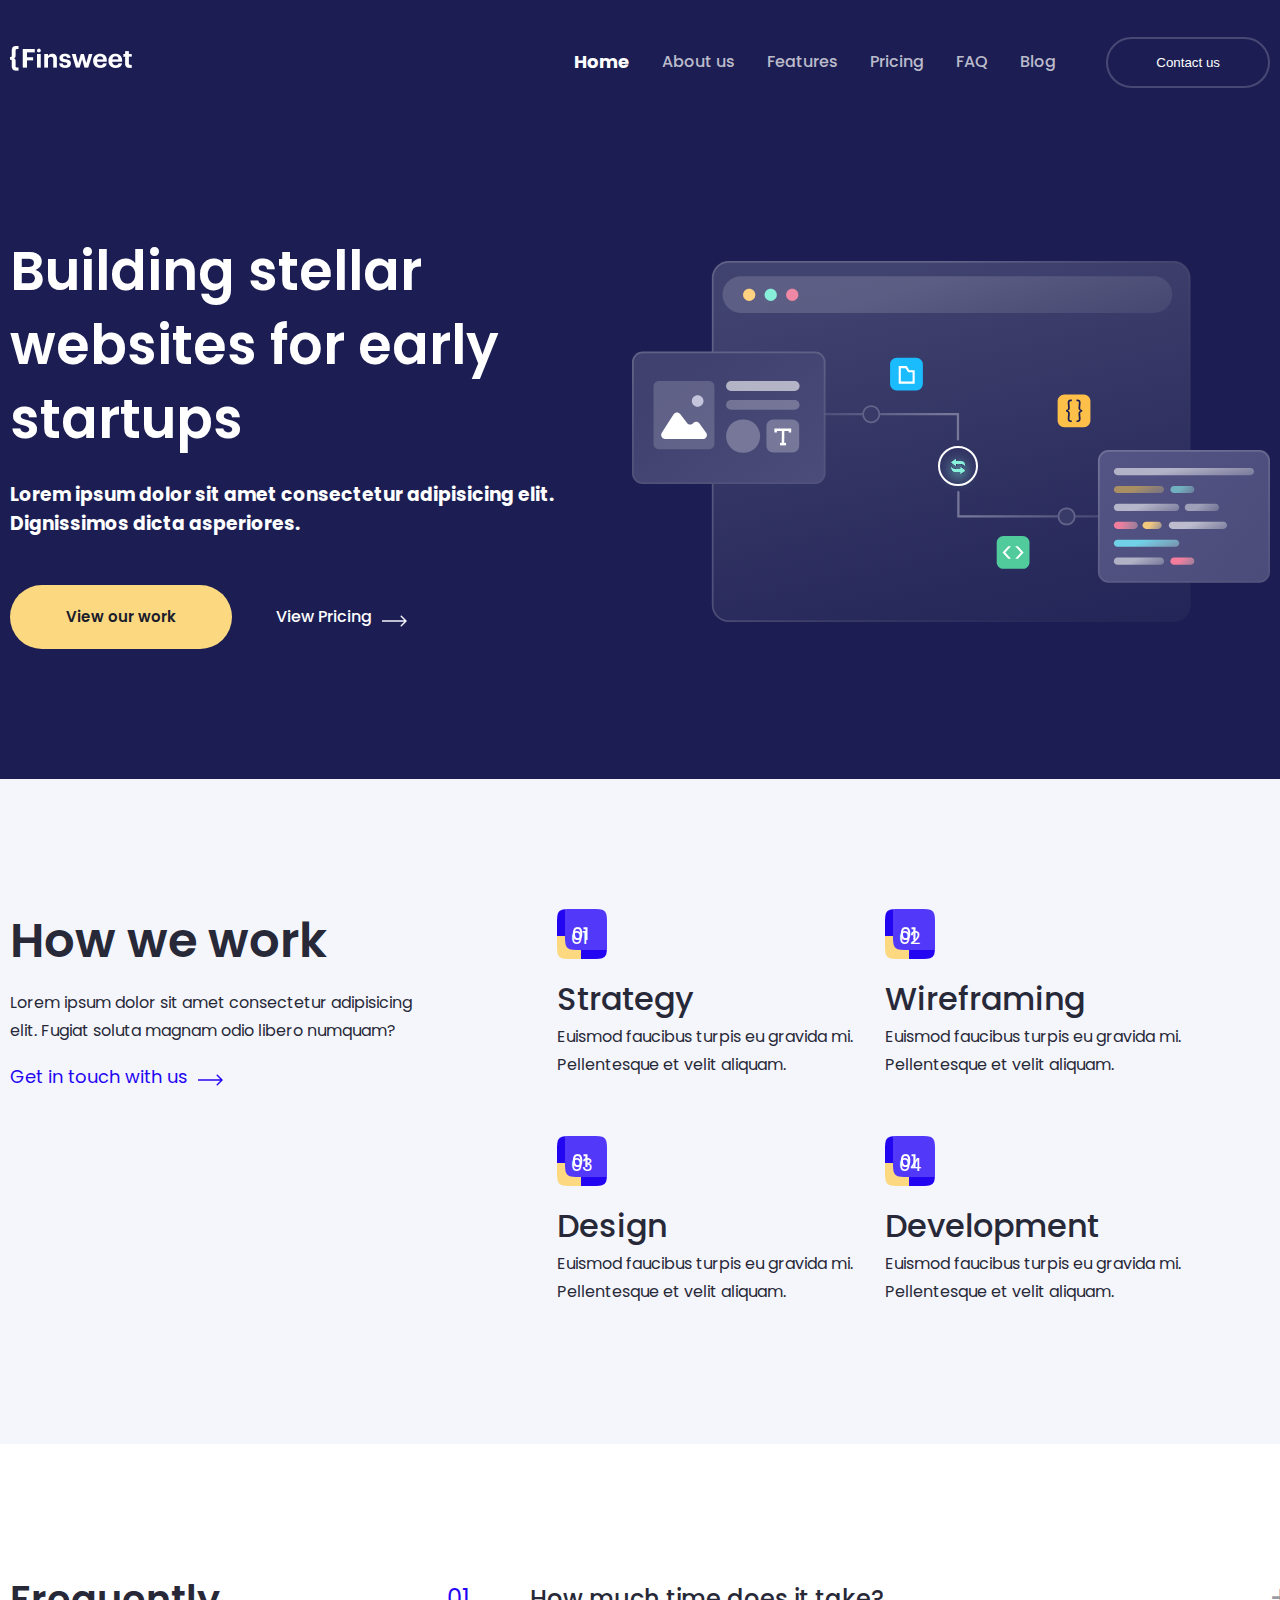
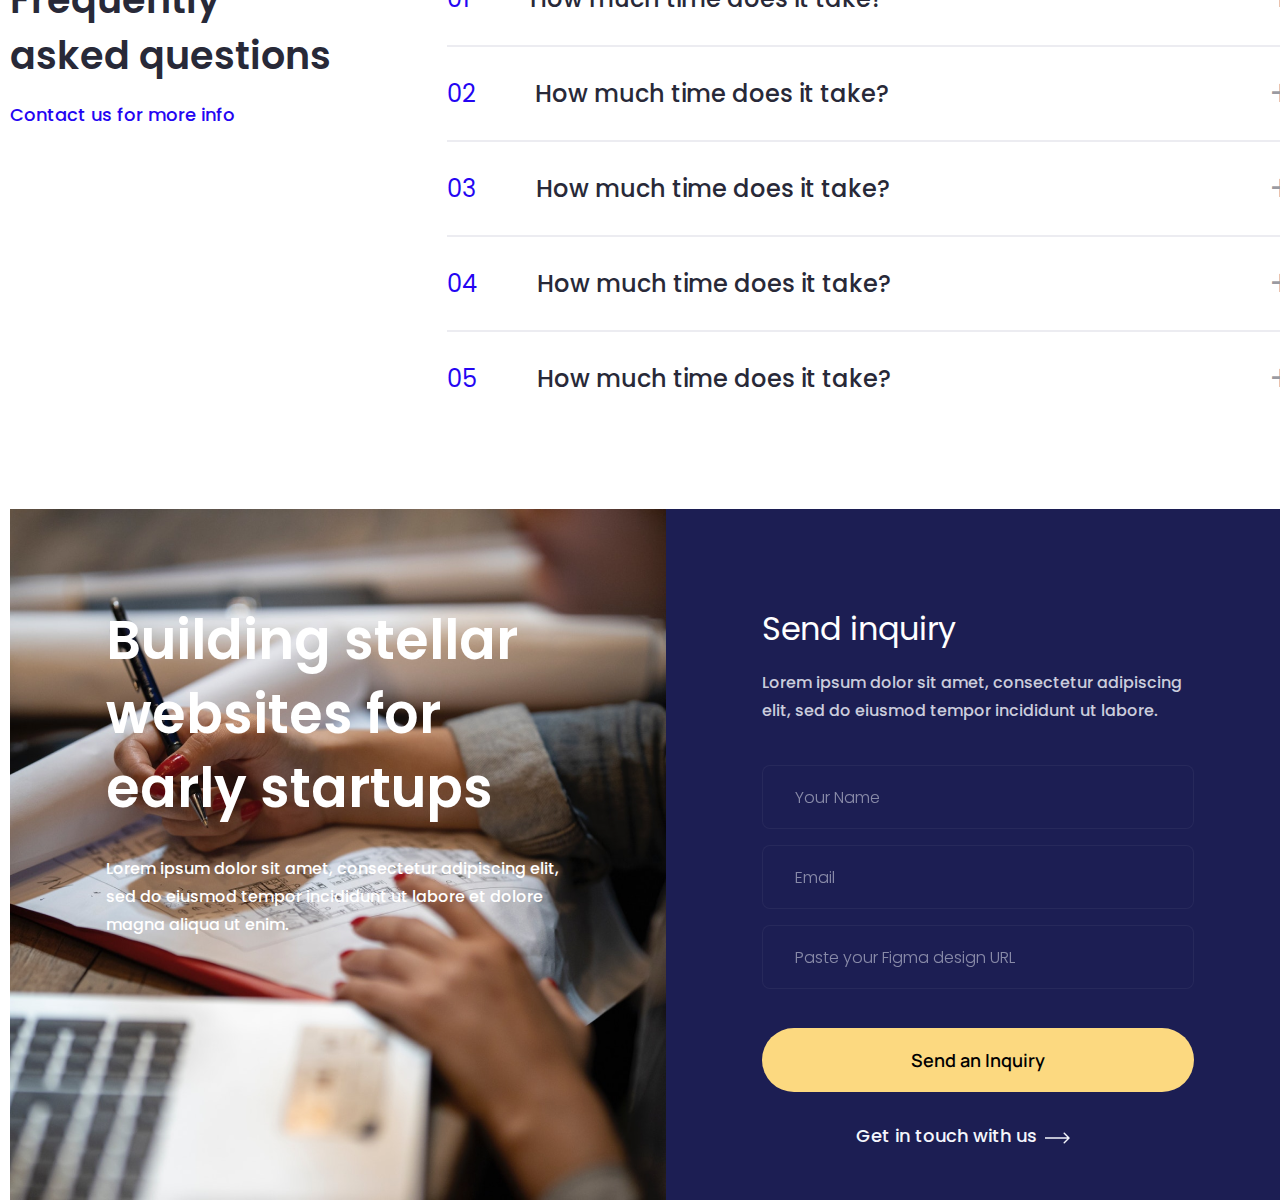
<file: index.html>
<!DOCTYPE html>
<html lang="en">
  <head>
    <meta charset="UTF-8" />
    <meta name="viewport" content="width=device-width, initial-scale=1.0" />

    <link rel="preconnect" href="https://fonts.googleapis.com" />
    <link rel="preconnect" href="https://fonts.gstatic.com" crossorigin />
    <link
      href="https://fonts.googleapis.com/css2?family=Manrope:wght@200..800&family=Poppins:ital,wght@0,100;0,200;0,300;0,400;0,500;0,600;0,700;0,800;0,900;1,100;1,200;1,300;1,400;1,500;1,600;1,700;1,800;1,900&display=swap"
      rel="stylesheet"
    />
    <link rel="stylesheet" href="style.css" />
    <link
      rel="stylesheet"
      href="libs/owlCarusel2/assets/owl.carousel.min.css"
    />
    <link
      rel="stylesheet"
      href="libs/owlCarusel2/assets/owl.theme.default.css"
    />
    <title>Document</title>
  </head>
  <body>
    <header class="header">
      <div class="conteiner">
        <div class="header-top">
          <a href="#"> <img src="img/Logo.png" alt="logo" /></a>
          <ul class="ul">
            <li><a href="index.html" class="active">Home</a></li>
            <li><a target="_blank" href="about.html">About us</a></li>
            <li><a href="features.html">Features</a></li>
            <li><a href="pricing.html">Pricing</a></li>
            <li><a href="faq.html">FAQ</a></li>
            <li><a href="blog.html">Blog</a></li>
          </ul>
          <button class="btn">Contact us</button>
        </div>
        <div class="header-inner">
          <div class="header-info">
            <h1 class="header-title">
              Building stellar websites for early startups
            </h1>
            <h3 class="header-text">
              <p>
                Lorem ipsum dolor sit amet consectetur adipisicing elit.
                Dignissimos dicta asperiores.
              </p>
            </h3>
            <div class="header-links">
              <a class="header-btn" href="#!">View our work</a>
              <a class="header-link" href="#!">View Pricing</a>
            </div>
          </div>
          <div class="header-img">
            <img class="img-1" src="img/Illustration.svg" alt="" />
          </div>
        </div>
      </div>
    </header>

    <section class="section__work">
      <div class="conteiner">
        <div class="section__work-row">
          <div class="section__work-content">
            <h2 class="work-title">How we work</h2>
            <div class="work-info">
              Lorem ipsum dolor sit amet consectetur adipisicing elit. Fugiat
              soluta magnam odio libero numquam?
            </div>
            <a href="#!" class="work-link">Get in touch with us</a>
          </div>

          <div class="section__work-cards">
            <div class="card">
              <div class="img-card">
                <img class="mask" src="img/Mask.png" alt="" />
              </div>
              <h3 class="card-title">Strategy</h3>
              <div class="card-info">
                Euismod faucibus turpis eu gravida mi. Pellentesque et velit
                aliquam.
              </div>
            </div>
            <div class="card">
              <div class="img-card img-card--2">
                <img class="mask" src="img/Mask.png" alt="" />
              </div>
              <h3 class="card-title">Wireframing</h3>
              <div class="card-info">
                Euismod faucibus turpis eu gravida mi. Pellentesque et velit
                aliquam.
              </div>
            </div>
            <div class="card">
              <div class="img-card img-card--3">
                <img class="mask" src="img/Mask.png" alt="" />
              </div>
              <h3 class="card-title">Design</h3>
              <div class="card-info">
                Euismod faucibus turpis eu gravida mi. Pellentesque et velit
                aliquam.
              </div>
            </div>
            <div class="card">
              <div class="img-card img-card--4">
                <img class="mask" src="img/Mask.png" alt="" />
              </div>
              <h3 class="card-title">Development</h3>
              <div class="card-info">
                Euismod faucibus turpis eu gravida mi. Pellentesque et velit
                aliquam.
              </div>
            </div>
          </div>
        </div>
      </div>
    </section>
    <section class="projects close">
      <div class="conteiner">
        <div class="projects-row">
          <h2 class="projects-title">View our projects</h2>
          <a class="projects-link" href="#!">View More</a>
        </div>
        <div class="projects-cards-row">
          <div class="card-01">
            <p class="card-02-title-2" href="#!">
              Workhub office Webflow Webflow Design
            </p>
            <p class="card-02-text">
              Euismod faucibus turpis eu gravida mi. Pellentesque et velit
              aliquam
            </p>
            <img src="img/Card.png" alt="" />
            <a class="card-2-link-2" href="#!">View portfolio</a>
          </div>

          <div class="cards-02-03">
            <div class="card-02">
              <p class="card-02-title" href="#!">Unisaas Website Design</p>
              <img src="img/Card3.png" alt="" />
              <a class="card-2-link" href="#!">View portfolio</a>
            </div>
            <div class="card-03">
              <img src="img/Card2.png" alt="" />
            </div>
          </div>
        </div>
      </div>
    </section>

    <section class="design close">
      <div class="conteiner">
        <h3 class="design-h3">Features</h3>
        <h2 class="design-h2">
          Design that solves problems, one product at a time
        </h2>

        <div class="design-card-inner">
          <div class="design-card">
            <img src="img/Icon1.png" alt="..." />
            <div class="design-card-title">Uses Client First</div>
            <div class="design-card-info">
              Euismod faucibus turpis eu gravida mi. Pellentesque et velit
              aliquam sed faucib turpis eu gravida mi. Pellentesque et velit
              aliquam sed mi.
            </div>
          </div>
          <div class="design-card">
            <img src="img/Icon2.png" alt="..." />
            <div class="design-card-title">Two Free Revision Round</div>
            <div class="design-card-info">
              Euismod faucibus turpis eu gravida mi. Pellentesque et velit
              aliquam sed faucib turpis eu gravida mi. Pellentesque et velit
              aliquam sed mi.
            </div>
          </div>
          <div class="design-card">
            <img src="img/Icon3.png" alt="..." />
            <div class="design-card-title">Template Customization</div>
            <div class="design-card-info">
              Euismod faucibus turpis eu gravida mi. Pellentesque et velit
              aliquam sed faucib turpis eu gravida mi. Pellentesque et velit
              aliquam sed mi.
            </div>
          </div>
          <div class="design-card">
            <img src="img/Icon4.png" alt="..." />
            <div class="design-card-title">24/7 Support</div>
            <div class="design-card-info">
              Euismod faucibus turpis eu gravida mi. Pellentesque et velit
              aliquam sed faucib turpis eu gravida mi. Pellentesque et velit
              aliquam sed mi.
            </div>
          </div>
          <div class="design-card">
            <img src="img/Icon5.png" alt="..." />
            <div class="design-card-title">Quick Delivery</div>
            <div class="design-card-info">
              Euismod faucibus turpis eu gravida mi. Pellentesque et velit
              aliquam sed faucib turpis eu gravida mi. Pellentesque et velit
              aliquam sed mi.
            </div>
          </div>
          <div class="design-card">
            <img src="img/Icon6.png" alt="..." />
            <div class="design-card-title">Hands-on approach</div>
            <div class="design-card-info">
              Euismod faucibus turpis eu gravida mi. Pellentesque et velit
              aliquam sed faucib turpis eu gravida mi. Pellentesque et velit
              aliquam sed mi.
            </div>
          </div>
        </div>
      </div>
    </section>

    <section class="slider close">
      <div class="conteiner">
        <div class="slider-inner">
          <div class="slider-left-block">
            <div class="left-block-title">What our clients say about us</div>
            <div class="left-block-text">
              Lorem ipsum dolor sit amet consectetur adipisicing elit.
              Temporibus!
            </div>
          </div>

          <div class="slider-right-block">
            <div class="owl-carousel owl-theme">
              <div class="slider-item">
                <div class="slider-item-title">
                  "The best agency weve worked with so far. They understand our
                  product and are able to add new features with a great focus."
                </div>
                <div class="slider-info">
                  <img class="avatar" src="img/slider/Mask Group.png" alt="" />
                  <div>
                    <span class="slider-name">Jenny Wilson</span>
                    <p class="avatar-info">Vice President</p>
                  </div>
                </div>
              </div>
              <div class="slider-item">
                <div class="slider-item-title">
                  "The best agency weve worked with so far. They understand our
                  product and are able to add new features with a great focus."
                </div>
                <div class="slider-info">
                  <img class="avatar" src="img/slider/Mask Group.png" alt="" />
                  <div>
                    <span class="slider-name">Jenny Wilson</span>
                    <p class="avatar-info">Vice President</p>
                  </div>
                </div>
              </div>
              <div class="slider-item">
                <div class="slider-item-title">
                  "The best agency weve worked with so far. They understand our
                  product and are able to add new features with a great focus."
                </div>
                <div class="slider-info">
                  <img class="avatar" src="img/slider/Mask Group.png" alt="" />
                  <div>
                    <span class="slider-name">Jenny Wilson</span>
                    <p class="avatar-info">Vice President</p>
                  </div>
                </div>
              </div>
            </div>
            <div class="arrow-left"></div>
            <div class="arrow-right"></div>
          </div>
        </div>
      </div>
    </section>

    <section class="faq">
      <div class="conteiner">
        <div class="faq-section">
          <div class="faq-section-left">
            <h2 class="faq-left-title">Frequently asked questions</h2>
            <a href="#!" class="faq-link">Contact us for more info</a>
          </div>

          <div class="faq-section-right">
            <div class="faq-right-block">
              <div class="question">
                <div class="faq-quest">
                  <div class="frb-number">01</div>
                  <div class="faq-right-title">How much time does it take?</div>
                </div>
                <div class="expand-btn">+</div>
              </div>
              <div class="answer">
                Lorem ipsum dolor sit amet, consectetur adipiscing elit, sed do
                eiusmod tempor incididunt ut labore et dolore magna aliqua.
              </div>
            </div>
            <hr class="faq-line" />
            <div class="faq-right-block">
              <div class="question">
                <div class="faq-quest">
                  <div class="frb-number">02</div>
                  <div class="faq-right-title">How much time does it take?</div>
                </div>
                <div class="expand-btn">+</div>
              </div>
              <div class="answer">
                Lorem ipsum dolor sit amet, consectetur adipiscing elit, sed do
                eiusmod tempor incididunt ut labore et dolore magna aliqua.
              </div>
            </div>
            <hr class="faq-line" />
            <div class="faq-right-block">
              <div class="question">
                <div class="faq-quest">
                  <div class="frb-number">03</div>
                  <div class="faq-right-title">How much time does it take?</div>
                </div>
                <div class="expand-btn">+</div>
              </div>
              <div class="answer">
                Lorem ipsum dolor sit amet, consectetur adipiscing elit, sed do
                eiusmod tempor incididunt ut labore et dolore magna aliqua.
              </div>
            </div>
            <hr class="faq-line" />
            <div class="faq-right-block">
              <div class="question">
                <div class="faq-quest">
                  <div class="frb-number">04</div>
                  <div class="faq-right-title">How much time does it take?</div>
                </div>
                <div class="expand-btn">+</div>
              </div>
              <div class="answer">
                Lorem ipsum dolor sit amet, consectetur adipiscing elit, sed do
                eiusmod tempor incididunt ut labore et dolore magna aliqua.
              </div>
            </div>
            <hr class="faq-line" />
            <div class="faq-right-block">
              <div class="question">
                <div class="faq-quest">
                  <div class="frb-number">05</div>
                  <div class="faq-right-title">How much time does it take?</div>
                </div>
                <div class="expand-btn">+</div>
              </div>
              <div class="answer">
                Lorem ipsum dolor sit amet, consectetur adipiscing elit, sed do
                eiusmod tempor incididunt ut labore et dolore magna aliqua.
              </div>
            </div>
          </div>
        </div>
      </div>
    </section>

    <section class="inquiry">
      <div class="conteiner">
        <div class="inquiry-main-block">
          <div class="inquiry-left-block">
            <div class="inquiry-lb-text">
              <h2>Building stellar websites for early startups</h2>
              <p>
                Lorem ipsum dolor sit amet, consectetur adipiscing elit, sed do
                eiusmod tempor incididunt ut labore et dolore magna aliqua ut
                enim.
              </p>
            </div>
          </div>

          <div class="inquiry-right-block">

            <div class="inquiry-rb-title">Send inquiry</div>
            <div class="inquiry-rb-text">
              Lorem ipsum dolor sit amet, consectetur adipiscing elit, sed do
              eiusmod tempor incididunt ut labore.
            </div>
            
              <form class="inquiry-rb-form">
              <input type="name" placeholder="Your Name">
              <input type="email" placeholder="Email">
              <input type="url" placeholder="Paste your Figma design URL">
              <button type="submit">Send an Inquiry</button>
            </form>
            <a class="inquiry-rb-link" href="#!">Get in touch with us</a>
          </div>  
          
          </div>
        </div>
      </div>
    </section>

    <script src="libs/jQuery/jquery-3.7.1.min.js"></script>
    <script src="libs/owlCarusel2/owl.carousel.min.js"></script>
    <script src="app.js"></script>
  </body>
</html>
</file>
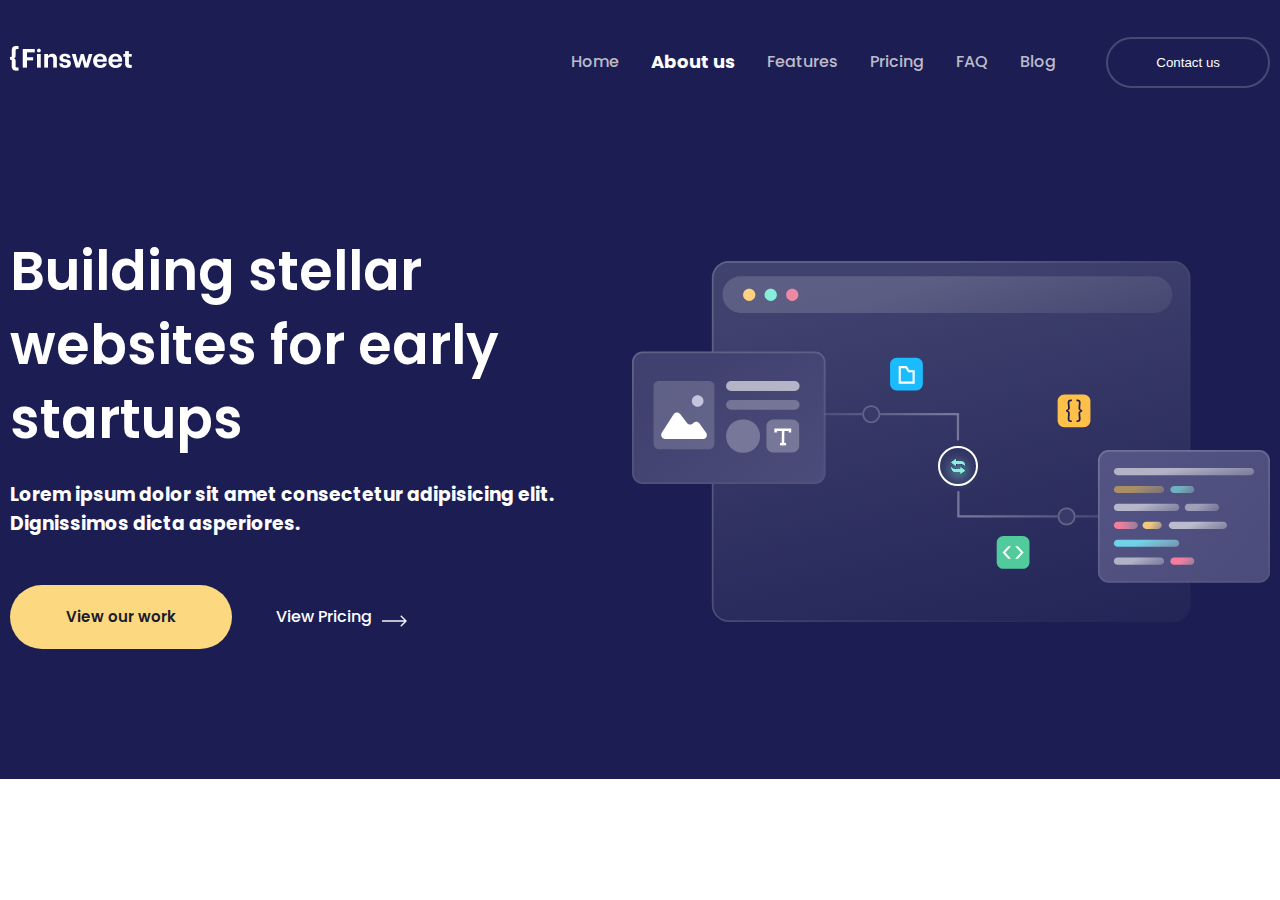
<file: about.html>
<!DOCTYPE html>
<html lang="en">
<head>
  <meta charset="UTF-8">
  <meta name="viewport" content="width=device-width, initial-scale=1.0">
  <link rel="preconnect" href="https://fonts.googleapis.com" />
    <link rel="preconnect" href="https://fonts.gstatic.com" crossorigin />
    <link
      href="https://fonts.googleapis.com/css2?family=Manrope:wght@200..800&family=Poppins:ital,wght@0,100;0,200;0,300;0,400;0,500;0,600;0,700;0,800;0,900;1,100;1,200;1,300;1,400;1,500;1,600;1,700;1,800;1,900&display=swap"
      rel="stylesheet"
    />
  <link rel="stylesheet" href="style.css">
  <title>About us</title>
</head>
<body>
  <header class="header">
    <div class="conteiner">
      <div class="header-top">
        <a href="#"> <img src="img/Logo.png" alt="logo" /></a>
        <ul class="ul">
          <li><a target="_blank" href="index.html">Home</a></li>
          <li><a href="#!" class="active">About us</a></li>
          <li><a href="features.html">Features</a></li>
          <li><a href="pricing.html">Pricing</a></li>
          <li><a href="faq.html">FAQ</a></li>
          <li><a href="blog.html">Blog</a></li>
        </ul>
        <button class="btn">Contact us</button>
      </div>
      <div class="header-inner">
        <div class="header-info">
          <h1 class="header-title">
            Building stellar websites for early startups
          </h1>
          <h3 class="header-text">
            <p>
              Lorem ipsum dolor sit amet consectetur adipisicing elit.
              Dignissimos dicta asperiores.
            </p>
          </h3>
          <div class="header-links">
            <a class="header-btn" href="#!">View our work</a>
            <a class="header-link" href="#!">View Pricing</a>
          </div>
        </div>
        <div class="header-img">
          <img class="img-1" src="img/Illustration.svg" alt="" />
        </div>
      </div>
    </div>
  </header>
</body>
</html>
</file>
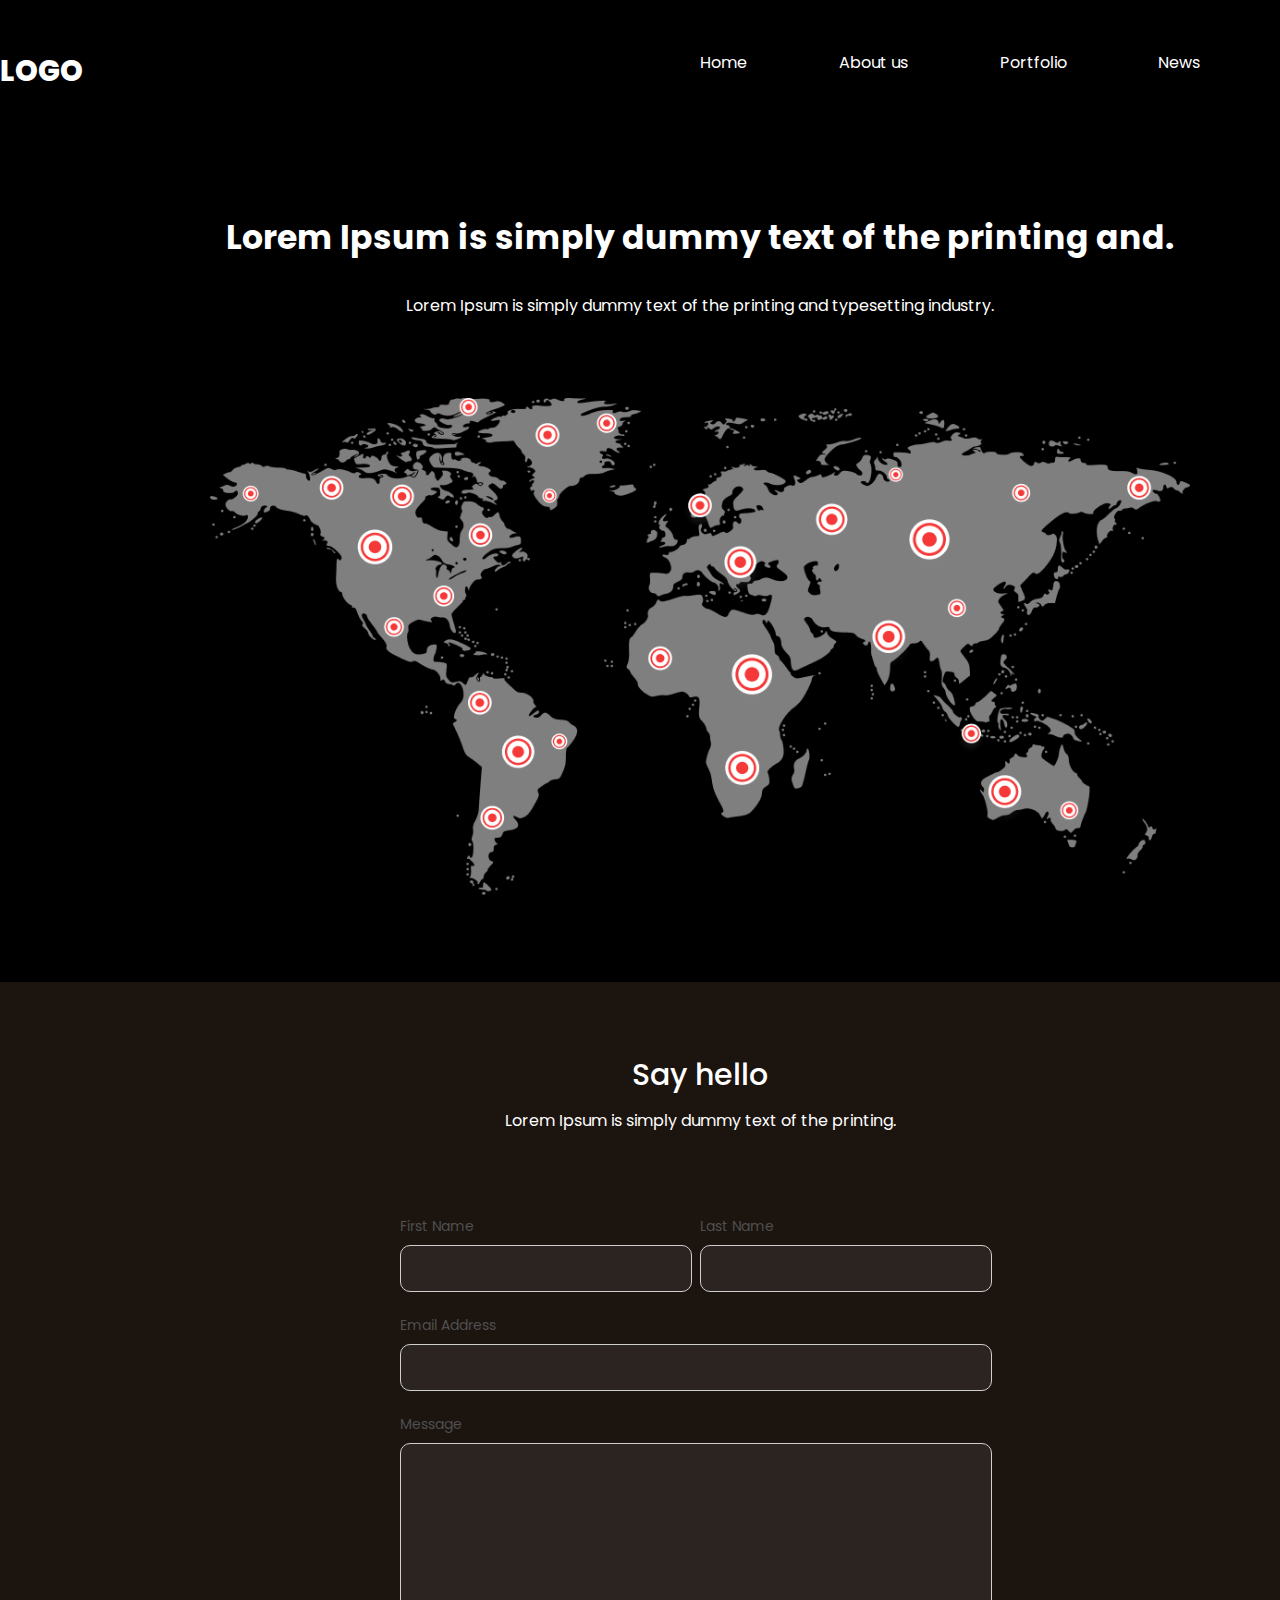
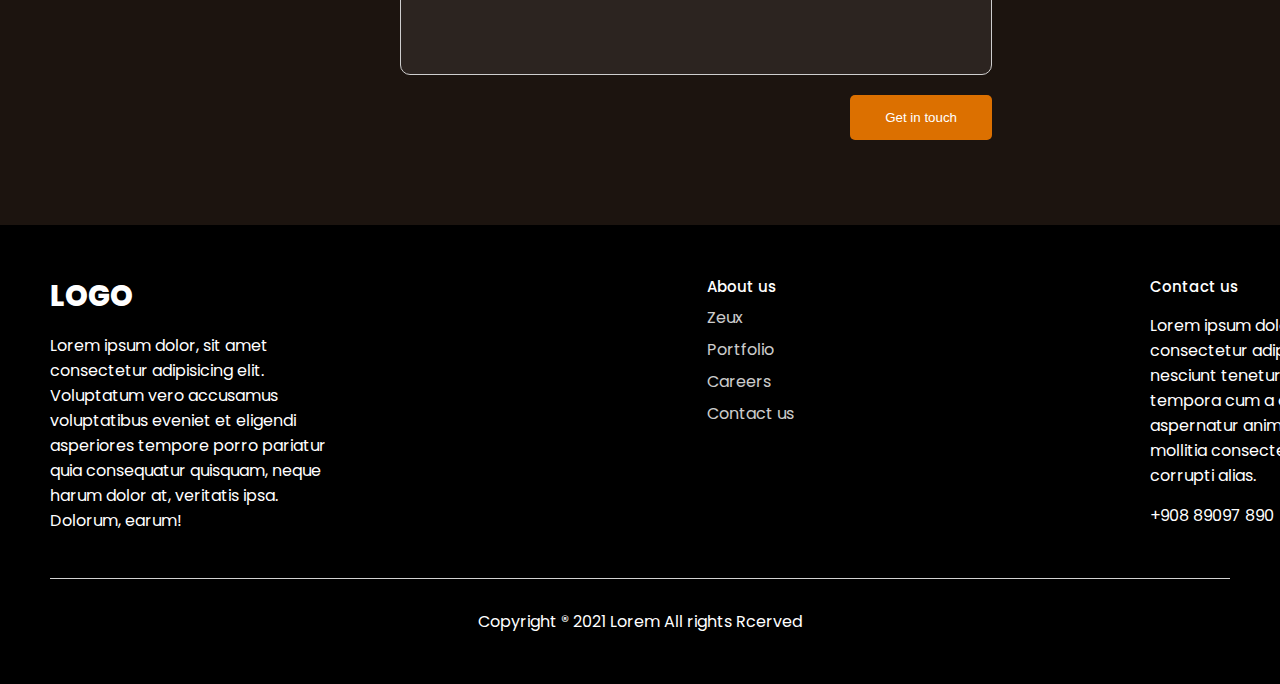
<file: contacts.html>
<!DOCTYPE html>
<html lang="en">
<head>
  <meta charset="UTF-8">
  <meta name="viewport" content="width=device-width, initial-scale=1.0">
  <link rel="stylesheet" href="css/style.css">
  <title>Document</title>
</head>
<body>
 <header class="conteiner">
      <span class="logo">logo</span>
      <nav>
        <ul>
          <li><a href="/">Home</a></li>
          <li><a href="#">About us</a></li>
          <li><a href="#">Portfolio</a></li>
          <li><a href="news.html">News</a></li>
          <li class="btn"><a href="contacts.html">Contacts</a></li>
        </ul>
      </nav>
    </header>
    <div class="conteiner hero-contacts">
      <h1>Lorem Ipsum is simply dummy text of the printing and.</h1>
      <p>Lorem Ipsum is simply dummy text of the printing and typesetting industry.</p>
      <img src="images/Huge Global.png" alt="">
    </div>

    <div class="feedback">
      <div class="conteiner">
        <h2>Say hello</h2>
        <p>Lorem Ipsum is simply dummy text of the printing.</p>
        <form>
          <div class="inline">
            <div>
              <label for="">First Name</label>
              <input type="text">
            </div>
            <div>
              <label for="">Last Name</label>
              <input type="text">
            </div>
          </div>
            <label for="">Email Address</label>
            <input type="email" class="one-line">

            <label for="">Message</label>
            <textarea class="one-line"></textarea>

            <button type="button">Get in touch</button>
 </form>
      </div>
    </div>
   
    
  <footer>
    <div class="blocks conteiner">
      <div>
        <span class="logo">logo</span>
        <p>
          Lorem ipsum dolor, sit amet consectetur adipisicing elit. Voluptatum
          vero accusamus voluptatibus eveniet et eligendi asperiores tempore
          porro pariatur quia consequatur quisquam, neque harum dolor at,
          veritatis ipsa. Dolorum, earum!
        </p>
      </div>
      <div>
        <h4>About us</h4>
        <ul>
          <li>Zeux</li>
          <li>Portfolio</li>
          <li>Careers</li>
          <li>Contact us</li>
        </ul>
      </div>
      <div>
        <h4>Contact us</h4>
        <p>
          Lorem ipsum dolor sit amet consectetur adipisicing elit. Id nesciunt
          tenetur itaque fuga, tempora cum a quasi? Officia aspernatur animi
          sed dolores nam aut mollitia consectetur quae? Et, corrupti alias.
        </p>
        <p>+908 89097 890</p>
      </div>
    </div>
    <hr />
    <p>Copyright ® 2021 Lorem All rights Rcerved</p>
  </footer>
</body>
</html>
</file>
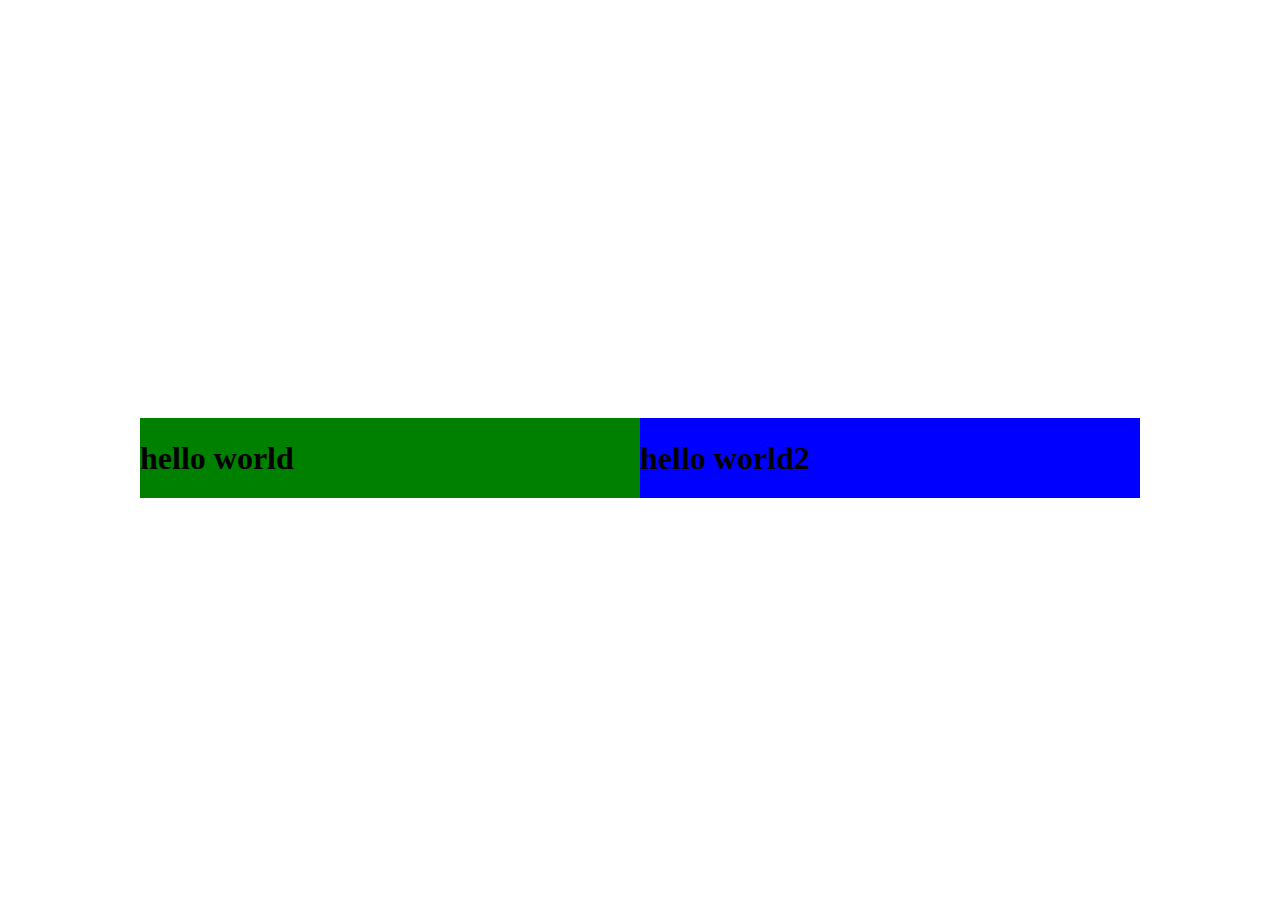
<file: index-test.html>
<!DOCTYPE html>
<html lang="en">
<head>
  <meta charset="UTF-8">
  <meta name="viewport" content="width=device-width, initial-scale=1.0">
  <link rel="stylesheet" href="css/style-test.css">
  <title>Document</title>
</head>
<body>

    <div class="parent-container">
        <div class="child-container1">
            <h1>hello world</h1>
        </div>
        <div class="child-container2">
            <h1>hello world2</h1>    
        </div>
    </div>
</body>
</html>
</file>
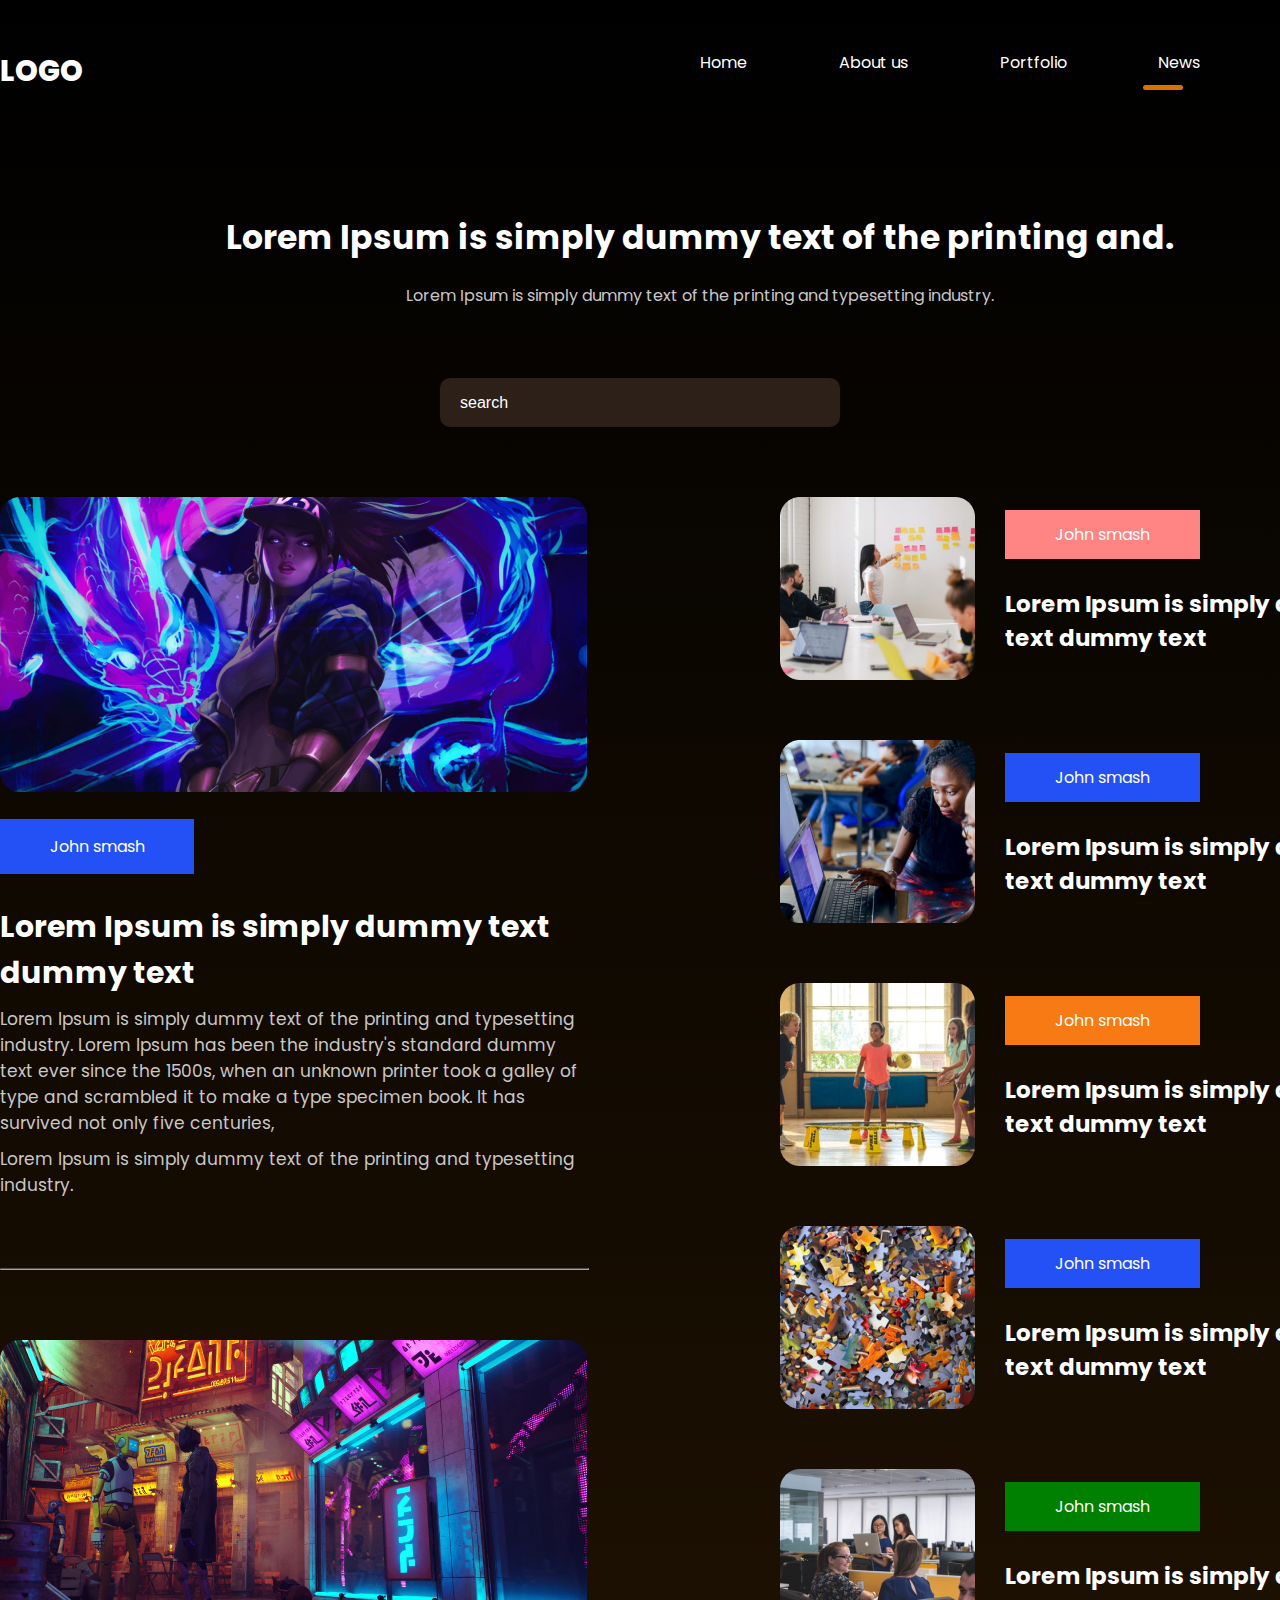
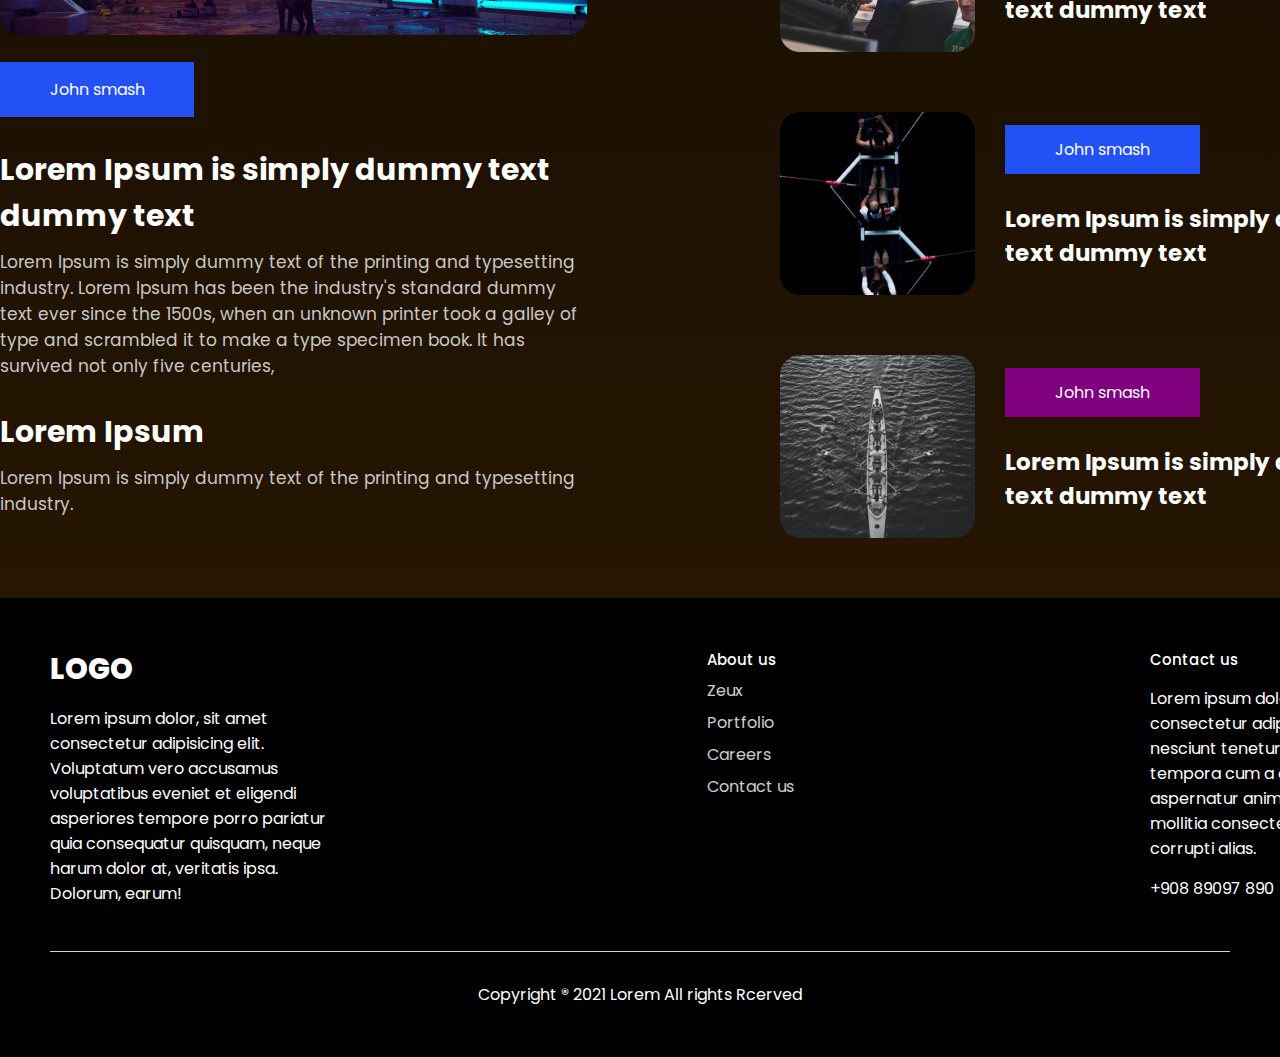
<file: news.html>
<!DOCTYPE html>
<html lang="en">
  <head>
    <meta charset="UTF-8" />
    <meta name="viewport" content="width=device-width, initial-scale=1.0" />
    <link rel="stylesheet" href="css/style.css" />
    <title>Document</title>
  </head>
  <body>
    <div class="wrapper">
      <header class="conteiner">
        <span class="logo">logo</span>
        <nav>
          <ul>
            <li><a href="/">Home</a></li>
            <li><a href="about.html">About us</a></li>
            <li><a href="#">Portfolio</a></li>
            <li class="active"><a href="#">News</a></li>
            <li class="btn"><a href="contacts.html">Contacts</a></li>
          </ul>
        </nav>
      </header>
      <div class="conteiner hero-news">
        <h1>Lorem Ipsum is simply dummy text of the printing and.</h1>
        <p>
          Lorem Ipsum is simply dummy text of the printing and typesetting
          industry.
        </p>
      </div>

      <form>
        <div class="search">
          <input type="search" placeholder="search" />
        </div>
      </form>

      <div class="conteiner body-news">
        <div class="left-block">
          <div class="info">
            <img src="images/news-pic-1.png" alt="" />
            <span class="badge blue">John smash</span>
            <h2>Lorem Ipsum is simply dummy text dummy text</h2>
            <p>
              Lorem Ipsum is simply dummy text of the printing and typesetting
              industry. Lorem Ipsum has been the industry's standard dummy text
              ever since the 1500s, when an unknown printer took a galley of
              type and scrambled it to make a type specimen book. It has
              survived not only five centuries,
            </p>

            <p>
              Lorem Ipsum is simply dummy text of the printing and typesetting
              industry.
            </p>
          </div>
          <hr />
          <div class="info">
            <img src="images/news-pic-2.png" alt="" />
            <span class="badge blue">John smash</span>
            <h2>Lorem Ipsum is simply dummy text dummy text</h2>
            <p>
              Lorem Ipsum is simply dummy text of the printing and typesetting
              industry. Lorem Ipsum has been the industry's standard dummy text
              ever since the 1500s, when an unknown printer took a galley of
              type and scrambled it to make a type specimen book. It has
              survived not only five centuries,
            </p>
          </div>
          <div class="info">
            <h2>Lorem Ipsum</h2>
            <p>
              Lorem Ipsum is simply dummy text of the printing and typesetting
              industry.
            </p>
          </div>
        </div>

        <div class="right-block">
          <div class="block2">
            <img src="images/news-pic-1.1.png" alt="..." />

            <div class="text-conteiner">
              <span class="badge-pink">John smash</span>
              <h2>Lorem Ipsum is simply dummy text dummy text</h2>
            </div>
          </div>

          <div class="block2">
            <img src="images/news-pic-1.2.png" alt="..." />

            <div class="text-conteiner">
              <span class="badge-blue">John smash</span>
              <h2>Lorem Ipsum is simply dummy text dummy text</h2>
            </div>
          </div>
          <div class="block2">
            <img src="images/news-pic-1.3.png" alt="..." />

            <div class="text-conteiner">
              <span class="badge-orange">John smash</span>
              <h2>Lorem Ipsum is simply dummy text dummy text</h2>
            </div>
          </div>
          <div class="block2">
            <img src="images/news-pic-1.4.png" alt="..." />

            <div class="text-conteiner">
              <span class="badge-blue">John smash</span>
              <h2>Lorem Ipsum is simply dummy text dummy text</h2>
            </div>
          </div>
          <div class="block2">
            <img src="images/news-pic-1.5.png" alt="..." />

            <div class="text-conteiner">
              <span class="badge-green">John smash</span>
              <h2>Lorem Ipsum is simply dummy text dummy text</h2>
            </div>
          </div>
          <div class="block2">
            <img src="images/news-pic-1.6.png" alt="..." />

            <div class="text-conteiner">
              <span class="badge-blue">John smash</span>
              <h2>Lorem Ipsum is simply dummy text dummy text</h2>
            </div>
          </div>
          <div class="block2">
            <img src="images/news-pic-1.7.png" alt="..." />

            <div class="text-conteiner">
              <span class="badge-purple">John smash</span>
              <h2>Lorem Ipsum is simply dummy text dummy text</h2>
            </div>
          </div>
        </div>
      </div>
    </div>
    <footer>
      <div class="blocks conteiner">
        <div>
          <span class="logo">logo</span>
          <p>
            Lorem ipsum dolor, sit amet consectetur adipisicing elit. Voluptatum
            vero accusamus voluptatibus eveniet et eligendi asperiores tempore
            porro pariatur quia consequatur quisquam, neque harum dolor at,
            veritatis ipsa. Dolorum, earum!
          </p>
        </div>
        <div>
          <h4>About us</h4>
          <ul>
            <li>Zeux</li>
            <li>Portfolio</li>
            <li>Careers</li>
            <li>Contact us</li>
          </ul>
        </div>
        <div>
          <h4>Contact us</h4>
          <p>
            Lorem ipsum dolor sit amet consectetur adipisicing elit. Id nesciunt
            tenetur itaque fuga, tempora cum a quasi? Officia aspernatur animi
            sed dolores nam aut mollitia consectetur quae? Et, corrupti alias.
          </p>
          <p>+908 89097 890</p>
        </div>
      </div>
      <hr />
      <p>Copyright ® 2021 Lorem All rights Rcerved</p>
    </footer>
  </body>
</html>
</file>
<file: style.css>
* {
  margin: 0;
  padding: 0;
  box-sizing: border-box;
}

ul {
  list-style: none;
}
a {
  text-decoration: none;
  color: white;
}


body {
  font-family: "Poppins", sans-serif ;
  color: white;
}


.close {
  display: none;
}
.conteiner {
  max-width: 1300px;
  margin: 0 auto;
  padding-left: 10px;
  padding-right: 10px;
}

.header {
  background-color:#1C1E53;
  padding-top: 16px;
  padding-bottom: 130px;
}

.header-top {
display: flex;
justify-content: space-between;
height: 92px;
align-items: center;
margin-bottom: 126px;

}

.header-top a.active {
  font-size: 18px;
  font-weight: bold;
  color: white;

}
.header-top a {
  color: #BBBBCB;
}

.ul {
display: flex;
gap: 32px;
margin-left: auto;
cursor: pointer;
} 

.ul li:hover {
  opacity: 0.8;
}

.ul li {
font-size: 16px;
font-weight: 500;
line-height: 28px;
text-align: left;
}

.btn {
border: 2px solid #F4F6FC33;
border-radius: 41px;
background: transparent;
color: white;
padding: 16px 48px;
cursor: pointer;
margin-left: 50px;
}

.btn:hover {
  position: relative;
  top: -1px;
  opacity: 0.9;
}

/*  header inner */

.header-inner {
  display: flex;
  justify-content: space-between;
}

.header-info {
  width: 582px;

}
.header-title {
margin-bottom: 24px;
 

font-size: 54px;
font-weight: 600;
line-height: 74px;
text-align: left;

}
.header-text {
  width: 562px;
  margin-bottom: 47px;
}
.header-links {

}
.header-btn {
  display: inline-block;
  border-radius: 41px;
  padding: 16px 56px 16px 56px;
  gap: 10px;
  background-color: #FCD980;
  opacity: 0px;
 font-size: 15px;
font-weight: 600;
line-height: 32px;
color: #1B1C2B;
margin-right: 40px;
}

.header-link {
  
font-size: 16px;
font-weight: 500;
line-height: 28px;
text-align: left;
position: relative;

}

.header-link::after {
  position: absolute;
  content: "";
  width: 25px;
  height: 12px;
  background-image: url(/img/Arrow.png);
  right: -35px;
  bottom: 1px;

}

.header-img {
margin-top: 27px;
}
.img-1 {
}


/* Section Work */

.section__work {
  background-color: #F4F6FC;
  padding-top: 130px;
  padding-bottom: 130px;
  color: #282938;

}
.section__work-row {
  display: flex;
  gap: 142px;
}



.work-title {
 

font-size: 48px;
font-weight: 600;
line-height: 64px;
text-align: left;
margin-bottom: 16px;
}
.work-info {
  margin-bottom: 16px;
  width: 405px;

font-size: 16px;
font-weight: 400;
line-height: 28px;
text-align: left;

}
.work-link {
  color: #2405F2;
  
font-size: 18px;
font-weight: 400;
line-height: 32px;
text-align: left;
position: relative;

}

.work-link::after {
  position: absolute;
  content: "";
  width: 25px;
  height: 12px;
  background-image: url(/img/Arrow2.png);
  right: -35px;
  bottom: 3px;

}

.section__work-cards {
  width: 633px;
  height: 405px;
  
  display: flex;
  flex-wrap: wrap;
 
  row-gap: 48px;
  column-gap: 25px;
}

.img-card {
  display: block;
  margin-bottom: 16px;
  position: relative;
}

.img-card::after {
  position: absolute;
  content: "01";
  width: 25px;
  height: 12px;
  left: 0;
  top: 0;
  color: white;
  font-size: 18px;
  left: 14px;
  top: 15px;
}

.img-card--2::after {
  position: absolute;
  content: "02";
  width: 25px;
  height: 12px;
  left: 0;
  top: 0;
  color: white;
  font-size: 18px;
  left: 14px;
  top: 15px;
}

.img-card--3::after {
  position: absolute;
  content: "03";
  width: 25px;
  height: 12px;
  left: 0;
  top: 0;
  color: white;
  font-size: 18px;
  left: 14px;
  top: 15px;
}

.img-card--4::after {
  position: absolute;
  content: "04";
  width: 25px;
  height: 12px;
  left: 0;
  top: 0;
  color: white;
  font-size: 18px;
  left: 14px;
  top: 15px;
}

.mask {
  display: block;
  margin-bottom: 16px;
}
.card-title {


font-size: 32px;
font-weight: 500;
line-height: 48px;
text-align: left;

}
.card-info {
  width: 303px;

font-size: 16px;
font-weight: 400;
line-height: 28px;
text-align: left;

}

/* section projects */



.projects {
  padding-top: 130px;
  padding-bottom: 130px;
  /* background-color: #FCD980; */
}

.projects-row {
  display: flex;
  justify-content: space-between;
  align-items: center;
  /* background-color: #2405F2; */
  margin-bottom: 64px;

}
.projects-title {
  
color: #282938;
font-size: 48px;
font-weight: 600;
line-height: 64px;
/*  */

}

.projects-link {
  display: inline-block;
 /* background-color: #F4F6FC; */
font-size: 16px;
font-weight: 500;
line-height: 28px;
text-align: left;
color: #282938;
position: relative;
transform: translate(-45px);
}

.projects-link::after {
  position: absolute;
  content: "";
  width: 25px;
  height: 12px;
  background-image: url(/img/Arrow4.png);
  right: -35px;
  bottom: 8px;

}
.projects-cards-row {
  display: flex;
  justify-content: space-between;
}
.card-01 {
  position: relative;
}

.card-01::after {
  position: absolute;
  content: "";
  left: 0;
  top: 0;
  right: 448px;
  bottom: 4px;
  background: linear-gradient(329.39deg, #1C1E53 -10.96%, rgba(28, 30, 83, 0.42) 103.96%);

}

.card-02-title-2 {
position: absolute;
font-size: 24px;
font-weight: 600;
line-height: 36px;
text-align: left;
color: white;
z-index: 10;
width: 300px;
  height: 72px;
  left: 50px;
  top: 312px;
}



.cards-02-03 {
  
}
.card-02::after {
  position: absolute;
  content: "";
  left: 8px;
  top: 0;
  right: 0;
  bottom: 0;
  background: linear-gradient(329.39deg, #1C1E53 -10.96%, rgba(28, 30, 83, 0.42) 103.96%);


  
  
}
.card-02 {
  position: relative;
  margin-bottom: 25px;
}

.card-02-title {
  width: 250px;
  height: 72px;

font-size: 24px;
font-weight: 600;
line-height: 36px;
text-align: left;

    color: white;
    left: 75px;
    top: 129px;
    
    position: absolute;
    z-index: 10;
    

  }

  .card-02-text {
    position: absolute;
 color: rgba(255, 255, 255, 0.803);   
font-size: 16px;
font-weight: 400;
line-height: 28px;
text-align: left;
z-index: 10;
width: 250px;
left: 52px;
top: 395px;

  }

  .card-2-link {
    left: 75px;
    top: 210px;
    position: absolute;
    color: #FCD980;
    cursor: pointer;
    z-index: 10;
font-size: 16px;
font-weight: 500;
line-height: 28px;
text-align: left;
 }

 .card-2-link::after {
  position: absolute;
  content: "";
  width: 25px;
  height: 12px;
  background-image: url(/img/Arrow3.png);
  right: -35px;
  bottom: 8px;

}

.card-2-link-2 {
  left: 51px;
    top: 500px;
    position: absolute;
    color: #FCD980;
    cursor: pointer;
    z-index: 10;
font-size: 16px;
font-weight: 500;
line-height: 28px;
text-align: left;
}

.card-2-link-2::after {
  position: absolute;
  content: "";
  width: 25px;
  height: 12px;
  background-image: url(/img/Arrow3.png);
  right: -35px;
  bottom: 8px;

}
  

.card-03 {
  margin-left: 09px;
  margin-top: 28px;
}


/* DESIGN */

.design {
  background-color: #F4F6FC;
  padding-top: 170px;
  padding-bottom: 130px;
}

.design-h3 {
  color: #282938;
font-size: 16px;
font-weight: 500;
line-height: 28px;
text-align: center;

}
.design-h2 {
 margin: 0 auto;
  color: #282938;
  width: 630px;
font-size: 48px;
font-weight: 600;
line-height: 64px;
text-align: center;
margin-bottom: 47px;
}

.design-card-inner {
  display: flex;
  flex-wrap: wrap;
  gap: 24px 32px;
}
.design-card {
  width: 405px;
  padding: 58px 32px 48px 48px;
  background-color: white;
  
}
.design-card-title {
 margin-top: 22px; 
 margin-bottom: 12px;
color: #282938;
font-size: 24px;
font-weight: 400;
line-height: 36px;
text-align: left;

}
.design-card-info {
color: #282938;
font-size: 16px;
font-weight: 400;
line-height: 28px;
text-align: left;

}

/* SLIDER */


.slider {
  background-color: #F4F6FC;
  padding-top: 130px;
  padding-bottom: 130px;
  
}

.slider-inner {
  display: flex;
  justify-content: space-between;
}
.slider-left-block {
  width: 327px;
}
.left-block-title {
 color: #282938;
font-size: 38px;
font-weight: 600;
line-height: 56px;
text-align: left;

}
.left-block-text {
 color: #28293893;
font-size: 16px;
font-weight: 400;
line-height: 28px;
text-align: left;

}

.slider-right-block {
  width: 843px;
  position: relative;
}


.arrow-left {
  position: relative;
  right: -87%;
  bottom: 87px;
  border-radius: 50%;
  cursor: pointer;

  width: 48px;
  height: 48px;
  background-color: rgba(128, 128, 128, 0.333);
  transition: all 0.3s ease-in-out;
}

.arrow-left:hover {
  background-color: #2405F2;
}

.arrow-left::after {
  position: absolute;
  content: "<";
  font-size: 48px;
  color: white;
  right: 11px;
  top: -10px;
  z-index: 5;
}

.arrow-right {
  position: relative;
  right: -94%;
  bottom: 135px;
  border-radius: 50%;
  cursor: pointer;

  width: 48px;
  height: 48px;
  background-color: rgba(128, 128, 128, 0.333);
  transition: all 0.3s ease-in-out;
}

.arrow-right:hover {
  background-color: #2405F2;
}

.arrow-right::after {
  position: absolute;
  content: ">";
  font-size: 48px;
  color: white;
  right: 8px;
  top: -10px;
  z-index: 5;
}


.slider-item {
}
.slider-item-title {
color: #282938;
font-size: 32px;
font-weight: 500;
line-height: 48px;
text-align: left;
margin-bottom: 48px;

}

.slider-info {
  display: flex;
}

.avatar {
  overflow: hidden;
  margin-right: 10px;
}

.slider-info span{
  display: block;
  color: #282938;
font-size: 18px;
font-weight: 400;
line-height: 28px;
text-align: left;
}

.avatar-info {
color: #282938 ;
font-size: 12px;
font-weight: 400;
line-height: 28px;
text-align: left;

}


/* ACCORDION */


.faq {
  
}

.faq-section {
margin-top: 128px;
width: 1283.31px;
height: 537px;
display: flex;
justify-content: space-between;
}
.faq-section-left {
 
  
}
.faq-left-title {
  width: 328px;
  color: #282938;
  font-size: 38px;
  font-weight: 600;
  line-height: 56px;
  text-align: left;
  padding-bottom: 15px;
 
}
.faq-link {
 
 color: #2405F2;
font-size: 18px;
font-weight: 500;
line-height: 32px;
text-align: center;

}



.faq-section-right {
width: 846.31px;
height: 530px;
}

.faq-right-block {
  
  margin-bottom: 20px;
}
.question {
  display: flex;
  justify-content: space-between;
  align-items: center;
  cursor: pointer;
  
}

.faq-quest {
  display: flex;
}
.frb-number {
 color: #2405F2;
font-size: 24px;
font-weight: 400;
line-height: 36px;
text-align: center;
  margin-right: 10px;
}
.faq-right-title {
  color: #282938;
font-size: 24px;
font-weight: 500;
line-height: 36px;
text-align: left;
padding-left: 50px;

}
.expand-btn {
  font-size: 35px;
  cursor: pointer;
  color: #2829387d;
  transition: transform 0.3s ease;
  transform-origin: center;

}

.faq-line {
  margin-bottom: 20px;
width: 843px;
height: 0px;
border: 1px solid #ECECF1;
opacity: 0px;
}

.expand-btn.open {
  transform: rotate(45deg);
}
.answer {
width: 624px;
color: #282938c7;
font-size: 18px;
font-weight: 500;
line-height: 32px;
text-align: left;
 display: none ;
 margin-top: 10px;
 margin-left: 85px;

}


/* INQUIRY */

.inquiry {
}
.inquiry-main-block {
  display: flex;
  width: 1280px;
  height: 691px;
  
}
.inquiry-left-block {
  flex-direction: column;
  display: flex;
  align-items: center;
  justify-content: center;

width: 656px;
height: 691px;
background-image: url(img/woman-writing.png);

}
.inquiry-lb-text {
  margin-bottom: 170px;
  
width: 464px;
height: 334px;

}

.inquiry-lb-text h2 {
font-size: 54px;
font-weight: 600;
line-height: 74px;
text-align: left;

}
.inquiry-lb-text p {
margin-top: 30px;
font-size: 16px;
font-weight: 500;
line-height: 28px;
text-align: left;
}


.inquiry-right-block {
display: flex;
align-items: center;
flex-direction: column;

width: 624px;
height: 691px;
background-color: #1C1E53;
}


.inquiry-rb-title {
  margin-top: 96px;
font-size: 32px;
font-weight: 400;
line-height: 48px;
text-align: left;
width: 432px;
height: 48px;


}
.inquiry-rb-text {
width: 432px;
height: 56px;
margin-top: 16px;
margin-bottom: 40px;
font-size: 16px;
font-weight: 500;
line-height: 28px;
text-align: left;
color: #f4f6fcd2;
}


.inquiry-rb-input {
  margin-top: 40px;
  background-color: #ECECF1;
 display: flex;
 justify-content: center;
align-items: center;
width: 432px;
height: 280px;
}

.inquiry-rb-form {
  display: flex;
  flex-direction: column;
  border: none;

}

.inquiry-rb-form input {
  font-family: Poppins;
  width: 432px;
height: 64px;
border-radius: 8px ;
border: 1.5px solid #FFFFFF0D;
background-color: #1C1E53; 
margin-bottom: 16px ;
color: #f4f6fcb5;
font-size: 16px;
font-weight: 300;
line-height: 28px;
text-align: left;
padding-left: 32px;

}

input::placeholder {

color: #F4F6FC;
opacity: 50%;
font-size: 16px;
font-weight: 300;
line-height: 28px;

}

.inquiry-rb-form button {
width: 432px;
height: 64px;
padding: 15px 51px 15px 51px;
gap: 10px;
border-radius: 41px;
border: none;
background-color: #FCD980;
font-family: Manrope;
font-size: 18px;
font-weight: 600;
margin-top: 23px;
}

.inquiry-rb-link {
  width: 244px;
height: 32px;
 color: #F4F6FC;
font-size: 18px;
font-weight: 500;
line-height: 32px;
text-align: left;
margin-top: 28px;
position: relative;

}

.inquiry-rb-link::after {
  position: absolute;
  content: "";
  width: 25px;
  height: 12px;
  background-image: url(/img/Arrow5.png);
  top: 12px;
  right: 30px;
  
}
</file>
<file: css/style.css>
@import url('https://fonts.googleapis.com/css2?family=Poppins:ital,wght@0,100;0,200;0,300;0,400;0,500;0,600;0,700;0,800;0,900;1,100;1,200;1,300;1,400;1,500;1,600;1,700;1,800;1,900&display=swap');

*{
  margin: 0;
  padding: 0;
}

body {
  font-family: 'Poppins', sans-serif;
  font-weight: 400;
  color: white;
  font-size: 16px;
  background: black;
}
a {
  text-decoration: none;
}
img {
  max-width: 100%;
}

.wrapper  {
  background: rgb(0,0,0);
background: linear-gradient(180deg, rgba(0,0,0,1) 0%, rgba(38,22,2,1) 100%);
width: 100%;
overflow-x: hidden;
}

.conteiner {
  width: 1400px;
  margin: 0 auto;
}

header {
  padding: 50px 0;

}
header .logo, footer .blocks .logo {
  text-transform: uppercase;
  font-size: 29px;
  font-weight: 800;
}
header nav {
  float: right;
  width: 50%;

}
header nav ul {
  list-style: none;
  display: flex;
  justify-content: space-between;
  z-index: 2;
  position: relative;
}

header nav ul li.active::after {
  content: '';
  display: block;
  width: 40px;
  height: 5px;
  background: #DC7000;
  border-radius: 10px;
  position: relative;
  top: 10px;
  left: -15px ;
}


header nav ul li a {
  color: white;

}

header nav ul li {
  display: inline-block;
}

header nav ul li:not(.active):not(.btn) a:hover {
  border-bottom: 5px solid #DC7000;
}

header nav ul li.btn a, .email .block button {
  background: #FA9021;
  padding: 9px 17px;
  border-radius: 5px;
  transition: all 500ms ease;
}

header nav ul li.btn a:hover, .email .block button:hover {
  background:#c36705 ;
}

.hero {
  padding-bottom: 100px;
  position: relative;
  z-index: 1;
}

.hero--info {
  width: 530px;
  padding-top: 70px;
}

.hero--info h2 {
  color:#E87D0E;
  font-size: 20px;
  font-weight: 600;
}
.hero--info h1 {
  margin-top: 20px;
font-size: 50px;
  font-weight: 600;
}

.hero--info p {
  
  font-weight: 400;
  line-height: 170%;
  margin: 30px 0;
}

.hero--info .btn, .hero-about .info .btn {
background: linear-gradient(86deg, rgba(250,131,5,1) 0%, rgba(251,158,60,1) 100%);
border-radius: 40px;
color: white;
padding: 15px 30px;
border: 0;
transition: all 500ms ease;
margin-top: 20px;
}

.hero--info .btn:hover, .hero-about .info .btn:hover {
  cursor: pointer;
  transform: scale(1.1);
}

.hero img {
  position: absolute;
  top: -150px;
  right: 0;
}
/* секция с играми */

.trending {
  padding-top: 50px;
}


.trending h3 {
  font-weight: 600;
  font-size: 31px;
}

.trending .see-all, .projects .see-all {
  color: white;
  background: #25211d ;
  border-radius: 5px;
  padding: 12px 23px;
  float: right;
  display: block;

}


.trending .see-all:hover, .projects .see-all:hover {
  transform: scale(1.1);
  transition: all 500ms ease;
}



.trending .games {
  display: flex;
  justify-content: space-between;
  width: 100%;
  padding: 50px;
}

.trending .games span {
  display: block;
  text-align: center;
  margin-top: 20px;
}

.trending .games span img {
  position: relative;
  top: 5px;
  margin-right: 7px;
}

.big-text {
  padding: 50px 0;
  font-size: 35px;
  font-weight: 600;
  text-align: center;
  width: 800px;
}

.banner {
  padding: 80px 0;
}

.banner h3 {
  font-size: 30px;
  font-weight: 600;
  margin-bottom: 30px;
}

.banner p {
  line-height: 170%;
  margin-bottom: 30px;
  width: 550px;
}

.banner img {
  width: 100%;
  margin-bottom: 30px;
}

/* Секция с изображением */

.features {
  background: url('/images/BG1.png') no-repeat center center fixed;
  background-size: cover;
  padding: 80px 0;
  
}

.features h3, .features p {
  margin-bottom: 20px;
  text-align: center;
  max-width: 800px;
  margin-left: auto;
  margin-right: auto;
}

.features h3 {
  font-size: 30px;
}

.features .info {
 display: flex; 
 justify-content: center;
 flex-wrap: wrap;
}

.features .info .block {
  text-align: center;
  width: 20%;
  margin: 30px 2%;
}

.features .info .block img {
  margin-bottom: 15px;
}

/* Секция с проектами */

.projects h3 {
   font-size: 30px;
   text-align: center;
}

.projects p {
  margin: 40px 0;
  text-align: center;
}

.projects .images {
  display: flex;
  justify-content: space-around;
  margin-bottom: 25px;
}

.projects .see-all {
  float: none;
  width: 60px;
  text-align: center;
  margin: 0 auto ;
}

/* нижняя часть */

.email {
  padding-bottom: 120px;
}

.email h3 {
  margin-top: 120px;
  font-size: 30px;
}

.email .block {
  background: #241A13;
  margin-top: 30px;
  border-radius: 10px;
  padding: 40px 3%;
  width: 94%;
  display: flex;
  justify-content: space-between;
  align-items: center;
}

.email .block h4 {
  font-size: 30px;
  font-weight: 500;
}

.email .block p {
  width: 500px;
}

.email .block input {
  background: white;
  outline: none;
  border: 0;
  border-radius: 8px;
  width: 230px;
  font-family: 'Poppins' sans-serif;
  font-weight: 400;
  padding: 17px 50px ;
  position: relative;
  right: -112px;
  z-index: 1;
  padding-right: 150px;

}

.email .block input::placeholder {
  color: #898989;
}

.email .block button {
  cursor: pointer;
  border: none;
  padding: 13px 25px;
  position: relative;
  z-index: 2;
  color: white;
  border-radius: 8px;
}

/* Страница про нас */
.hero-about {
  position: relative;
}

.hero-about .info {
  width: 500px;
  padding: 200px 0;
}

.hero-about .info h1 {
  margin-bottom: 15px;
  font-size: 30px;
}

.hero-about .info .btn {
  margin-top: 40px;
}

.hero-about img {
  position: absolute;
  right: -50px;
  top: 0;
}

.work {
  padding: 80px 0;

}

.work h2 {
  font-size: 25px;
  margin-bottom: 40px;
}

.work .blocks {
  display: flex;
  justify-content: space-between;

}

.work .blocks .block {
  width: 25%;
  border-radius: 10px;
  padding: 50px 35px;
  background: #1C140F;
}

.work .blocks .block h3 {
  font-size: 20px;
  margin: 20px 0;
}

.work .blocks .block .badge {
  border-radius: 7px;
  padding: 10px 20px;

}
.work .blocks .block .badge.purple {
  background: #b000dc21;
}

.work .blocks .block .badge.brown {
  background: #dc420025;
}

.work .blocks .block .badge.green {
  background: #00dc8b25;
}

/* Страница контакты */

.hero-contacts h1 {
  text-align: center;
  margin-top: 70px;
  margin-bottom: 30px;
  font-size: 33px;
}

.hero-contacts p {
  text-align: center;
}

.hero-contacts img {
  width: 70%;
  margin: 80px 15%;
}

.feedback {
  padding: 70px 0;
  background: #1C140F;
}

.feedback h2 {
  text-align: center;
  font-weight: 500;
  font-size: 30px;

}

.feedback p {
  text-align: center;
  
  margin-top: 10px;
  
}

.feedback form {
  margin: 80px auto;
  width: 600px;

}

.feedback form .inline {
  display: flex;
  justify-content: space-between;
   
}
.feedback form .inline>div {
  width: 50%;
}

.feedback form label {
  color: #4f4f4f;
  font-size: 14px;

}

.feedback form input,
.feedback form textarea {
  background: #2c2420;
  border-radius: 10px;
  border: 0.6px solid #cecece;
  display: block;
  width: 90%;
  padding: 15px 10px;
  outline: none;
  color:white;
  margin-top: 7px;
 margin-bottom: 20px;
}

.feedback form .one-line {
  width: 95%;
}

.feedback form textarea {
  resize: none;
  height: 200px;
}
.feedback form button {
  background: #DC7000;
  border-radius: 5px;
  border: 0;
  float: right;
  cursor: pointer;
  color: white;
  padding: 15px 35px;
  margin-right: 8px;
  transition: all 500ms ease;

}

.feedback form button:hover {
  background: rgba(160, 76, 2, 0.855);
}

/* Страница новостей */

.hero-news h1 {
  text-align: center;
  margin-top: 70px;
  margin-bottom: 20px;
  font-size: 33px;
}

.hero-news p {
  text-align: center;
  color: #cac7c7;
}

.search input {
  width: 400px;
  height: 49px;
  border-radius: 10px;
  border: 0;
  background: #2d2018;
  color: white;
  font-size: 16px;
 display: block;
 margin: 70px auto;
 padding: 20px;
}

.search input::placeholder {
  color: white;
}

.body-news {
  display: flex;
  
}

.left-block {
  flex: 1;
}
.badge.blue {
  font-size: 16px;
  padding: 15px;
  text-align: center;
  display: block;
  width: 164px;
  background: #2351F5;
  margin-top: 20px; 
}
.left-block h2 {
  width: 587px;
  font-size: 30px;
  margin-top: 30px;
}
.left-block p {
  margin-top: 10px;
  width: 587px;
  font-size: 17px;
  color: #cac7c7;
}

.left-block hr {
  width: 587px;
  border: 0.7;
  border-color: #A5A5A5;
  margin: 70px 0;
}


.left-block img {
  width: 587px;
  height: 295px;
}

.right-block {
  display: flex;
  flex-direction: column;
}

.block2 {
  display: flex;
  align-items: center;
  margin-bottom: 60px;
}

.block2 img {
  width: 195px;
  height: 183px;
  margin-right: 10px;
}

.text-container {
  flex: 1;
  
}

.text-conteiner span {
 margin-left: 20px;
font-size: 16px;
  padding: 13px 50px;
  text-align: center;
 background: #FF8484;
  margin-bottom: 5px; 
}
.text-conteiner h2 {
  font-size: 23px;
  width: 395px;
  color: white;
  margin-top: 40px;
  margin-left: 20px;
}

.block2 .badge-purple {
  background: purple;
}
.block2 .badge-green {
  background: green;
}
.block2 .badge-blue {
  background: #2351F5;
}
.block2 .badge-orange {
  background: rgb(247, 122, 20);
}







/* футер */

footer {
  background: black;
  padding: 50px;

}

footer .blocks {
    display: flex;
    justify-content: space-between;

}

footer .blocks p {
  width: 300px;
  margin: 15px 0;

}

footer .blocks h4 {
  font-weight: 500;
  font-size: 15px;
} 

footer .blocks ul {
  list-style: none;

}

footer .blocks ul li {
  margin-top: 7px;
  opacity: 0.8;
}

footer hr {
  margin: 30px 0;
  border: 0;
  height: 0.6px;
  background: #D2D2D2;
}

footer>p {
  text-align: center;
}
</file>
<file: css/style-test.css>
.parent-container {
  display: flex;
  justify-content: center; /* Центрирование по горизонтали */
  align-items: center; /* Центрирование по вертикали */
  height: 100vh; /* Высота по высоте видимой области экрана */
}

.child-container1 {
background: green;
width: 500px;
  /* Стилизация ваших вертикальных контейнеров */
}

.child-container2 {
  background: blue;
  width: 500px;
}
</file>
